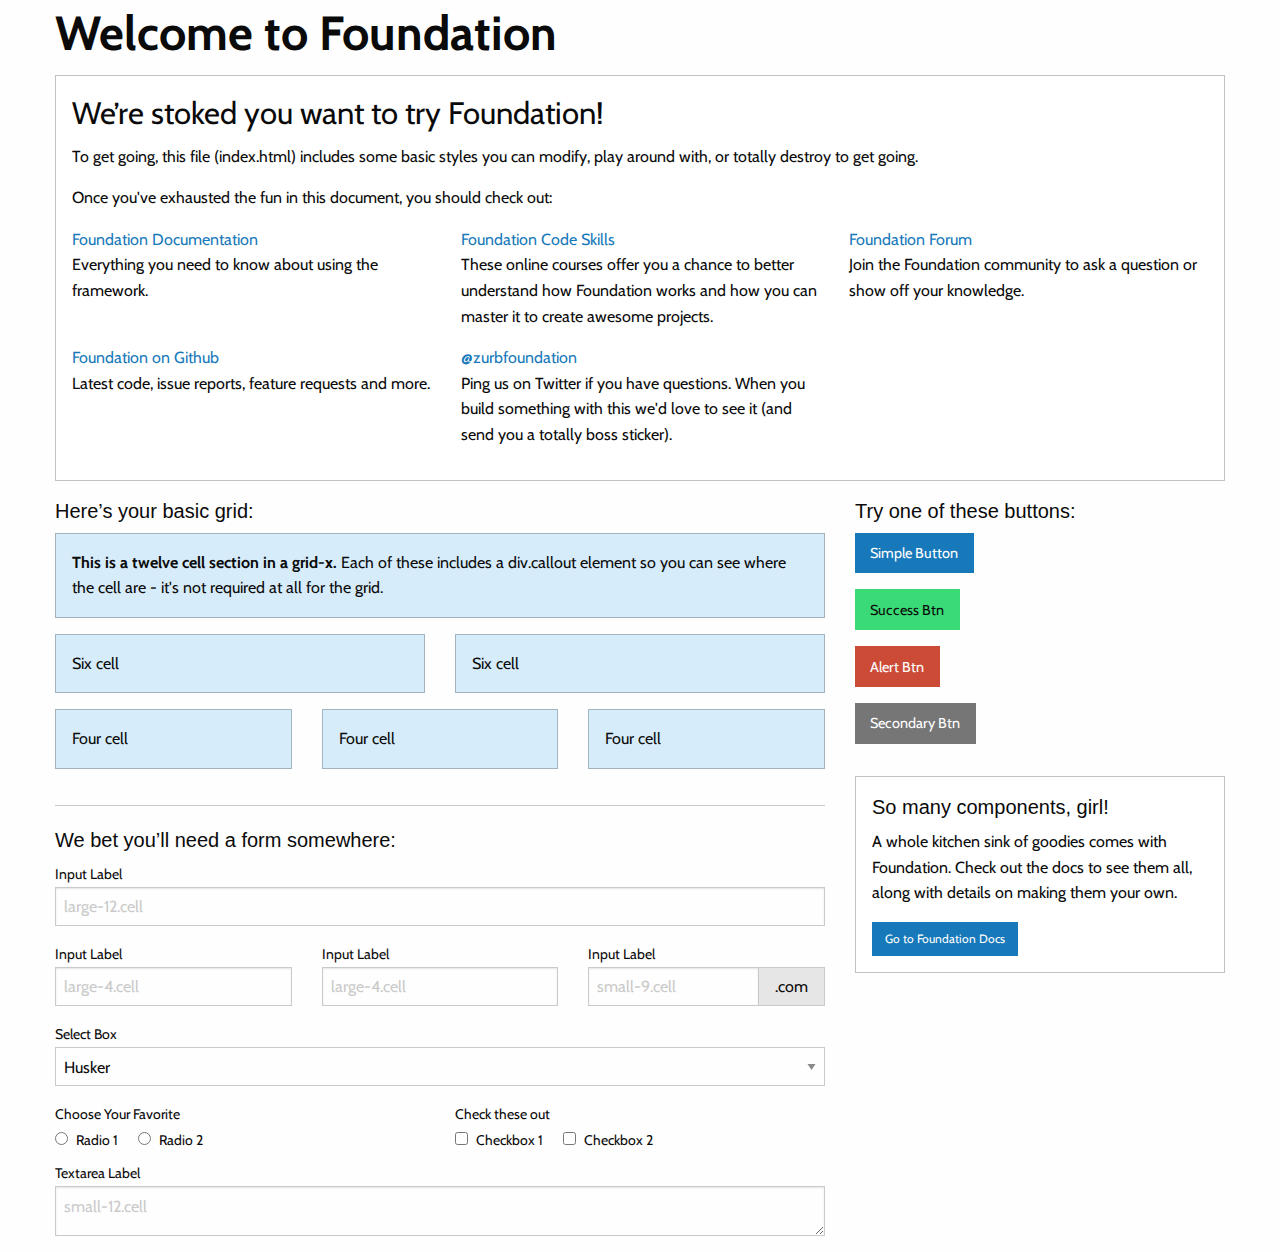
<file: dev/index.html>
<!doctype html>
<html class="no-js" lang="en" dir="ltr">
  <head>
    <meta charset="utf-8">
    <meta http-equiv="x-ua-compatible" content="ie=edge">
    <meta name="viewport" content="width=device-width, initial-scale=1.0">
    <title>Foundation for Sites</title>
    <link rel="stylesheet" href="css/foundation.css">
    <link rel="stylesheet" href="css/app.css">
  </head>
  <body>
    <div class="grid-container">
      <div class="grid-x grid-padding-x">
        <div class="large-12 cell">
          <h1>Welcome to Foundation</h1>
        </div>
      </div>

      <div class="grid-x grid-padding-x">
        <div class="large-12 cell">
          <div class="callout">
            <h3>We&rsquo;re stoked you want to try Foundation! </h3>
            <p>To get going, this file (index.html) includes some basic styles you can modify, play around with, or totally destroy to get going.</p>
            <p>Once you've exhausted the fun in this document, you should check out:</p>
            <div class="grid-x grid-padding-x">
              <div class="large-4 medium-4 cell">
                <p><a href="http://foundation.zurb.com/docs">Foundation Documentation</a><br />Everything you need to know about using the framework.</p>
              </div>
              <div class="large-4 medium-4 cell">
                <p><a href="http://zurb.com/university/code-skills">Foundation Code Skills</a><br />These online courses offer you a chance to better understand how Foundation works and how you can master it to create awesome projects.</p>
              </div>
              <div class="large-4 medium-4 cell">
                <p><a href="http://foundation.zurb.com/forum">Foundation Forum</a><br />Join the Foundation community to ask a question or show off your knowledge.</p>
              </div>
            </div>
            <div class="grid-x grid-padding-x">
              <div class="large-4 medium-4 medium-push-2 cell">
                <p><a href="http://github.com/zurb/foundation">Foundation on Github</a><br />Latest code, issue reports, feature requests and more.</p>
              </div>
              <div class="large-4 medium-4 medium-pull-2 cell">
                <p><a href="https://twitter.com/ZURBfoundation">@zurbfoundation</a><br />Ping us on Twitter if you have questions. When you build something with this we'd love to see it (and send you a totally boss sticker).</p>
              </div>
            </div>
          </div>
        </div>
      </div>

      <div class="grid-x grid-padding-x">
        <div class="large-8 medium-8 cell">
          <h5>Here&rsquo;s your basic grid:</h5>
          <!-- Grid Example -->

          <div class="grid-x grid-padding-x">
            <div class="large-12 cell">
              <div class="primary callout">
                <p><strong>This is a twelve cell section in a grid-x.</strong> Each of these includes a div.callout element so you can see where the cell are - it's not required at all for the grid.</p>
              </div>
            </div>
          </div>
          <div class="grid-x grid-padding-x">
            <div class="large-6 medium-6 cell">
              <div class="primary callout">
                <p>Six cell</p>
              </div>
            </div>
            <div class="large-6 medium-6 cell">
              <div class="primary callout">
                <p>Six cell</p>
              </div>
            </div>
          </div>
          <div class="grid-x grid-padding-x">
            <div class="large-4 medium-4 small-4 cell">
              <div class="primary callout">
                <p>Four cell</p>
              </div>
            </div>
            <div class="large-4 medium-4 small-4 cell">
              <div class="primary callout">
                <p>Four cell</p>
              </div>
            </div>
            <div class="large-4 medium-4 small-4 cell">
              <div class="primary callout">
                <p>Four cell</p>
              </div>
            </div>
          </div>

          <hr />

          <h5>We bet you&rsquo;ll need a form somewhere:</h5>
          <form>
            <div class="grid-x grid-padding-x">
              <div class="large-12 cell">
                <label>Input Label</label>
                <input type="text" placeholder="large-12.cell" />
              </div>
            </div>
            <div class="grid-x grid-padding-x">
              <div class="large-4 medium-4 cell">
                <label>Input Label</label>
                <input type="text" placeholder="large-4.cell" />
              </div>
              <div class="large-4 medium-4 cell">
                <label>Input Label</label>
                <input type="text" placeholder="large-4.cell" />
              </div>
              <div class="large-4 medium-4 cell">
                <div class="grid-x">
                  <label>Input Label</label>
                  <div class="input-group">
                    <input type="text" placeholder="small-9.cell" class="input-group-field" />
                    <span class="input-group-label">.com</span>
                  </div>
                </div>
              </div>
            </div>
            <div class="grid-x grid-padding-x">
              <div class="large-12 cell">
                <label>Select Box</label>
                <select>
                  <option value="husker">Husker</option>
                  <option value="starbuck">Starbuck</option>
                  <option value="hotdog">Hot Dog</option>
                  <option value="apollo">Apollo</option>
                </select>
              </div>
            </div>
            <div class="grid-x grid-padding-x">
              <div class="large-6 medium-6 cell">
                <label>Choose Your Favorite</label>
                <input type="radio" name="pokemon" value="Red" id="pokemonRed"><label for="pokemonRed">Radio 1</label>
                <input type="radio" name="pokemon" value="Blue" id="pokemonBlue"><label for="pokemonBlue">Radio 2</label>
              </div>
              <div class="large-6 medium-6 cell">
                <label>Check these out</label>
                <input id="checkbox1" type="checkbox"><label for="checkbox1">Checkbox 1</label>
                <input id="checkbox2" type="checkbox"><label for="checkbox2">Checkbox 2</label>
              </div>
            </div>
            <div class="grid-x grid-padding-x">
              <div class="large-12 cell">
                <label>Textarea Label</label>
                <textarea placeholder="small-12.cell"></textarea>
              </div>
            </div>
          </form>
        </div>

        <div class="large-4 medium-4 cell">
          <h5>Try one of these buttons:</h5>
          <p><a href="#" class="button">Simple Button</a><br/>
          <a href="#" class="success button">Success Btn</a><br/>
          <a href="#" class="alert button">Alert Btn</a><br/>
          <a href="#" class="secondary button">Secondary Btn</a></p>
          <div class="callout">
            <h5>So many components, girl!</h5>
            <p>A whole kitchen sink of goodies comes with Foundation. Check out the docs to see them all, along with details on making them your own.</p>
            <a href="http://foundation.zurb.com/sites/docs/" class="small button">Go to Foundation Docs</a>
          </div>
        </div>
      </div>
    </div>

    <script src="js/vendor/jquery.js"></script>
    <script src="js/vendor/what-input.js"></script>
    <script src="js/vendor/foundation.js"></script>
    <script src="js/app.js"></script>
  </body>
</html>
</file>
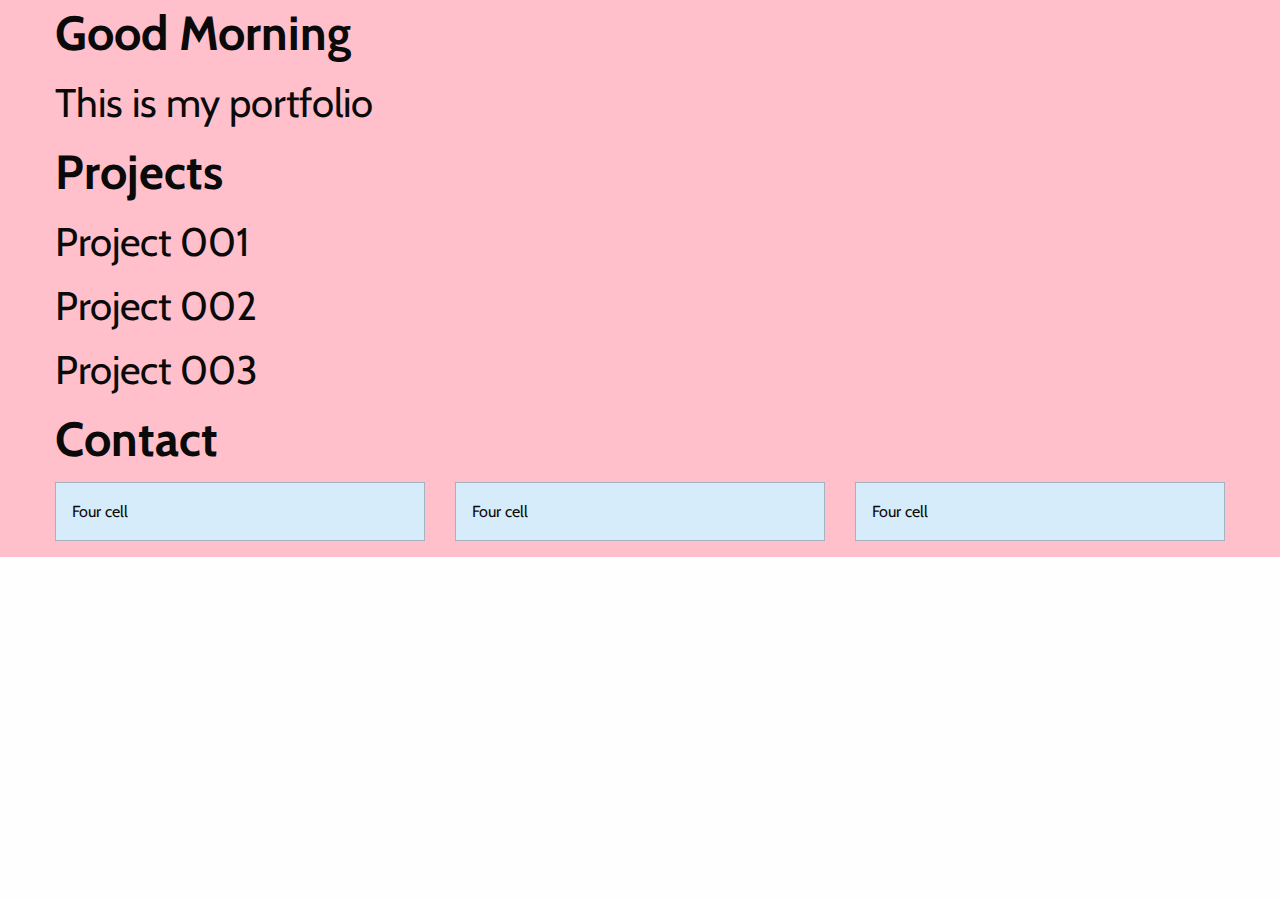
<file: dev/test.html>
<!doctype html>
<html class="no-js" lang="en" dir="ltr">
  <head>
    <meta charset="utf-8">
    <meta http-equiv="x-ua-compatible" content="ie=edge">
    <meta name="viewport" content="width=device-width, initial-scale=1.0">
    <title>Good Morning!</title>
    <link rel="stylesheet" href="css/foundation.css">
    <link rel="stylesheet" href="css/app.css">
  </head>

  <body>

    <!-- full width header -->
    <div class="grid-x grid-padding-x pink">
      <div class="grid-container large-12 cell">
          <h1>Good Morning</h1>
          <h2>This is my portfolio</h2>
      </div>
    </div>
    <!-- /full width header -->

    <!-- full width header -->
    <div class="grid-x grid-padding-x pink">
      <div class="grid-container large-12 cell">
          <h1>Projects</h1>
          <h2>Project 001</h2>
          <h2>Project 002</h2>
          <h2>Project 003</h2>
      </div>
    </div>
    <!-- /full width header -->

    <!-- full width header -->
    <div class="grid-x grid-padding-x pink">

      <div class="grid-container large-12 cell">
          <h1>Contact</h1>
      </div>

      <div class="grid-container large-12 cell">
        <div class="grid-x grid-padding-x">
          <div class="large-4 medium-12 small-12 cell">
            <div class="primary callout">
              <p>Four cell</p>
            </div>
          </div>
          <div class="large-4 medium-12 small-12 cell">
            <div class="primary callout">
              <p>Four cell</p>
            </div>
          </div>
          <div class="large-4 medium-12 small-12 cell">
            <div class="primary callout">
              <p>Four cell</p>
            </div>
          </div>
        </div>
      </div>

    </div>

    <!-- /full width header -->


    <script src="js/vendor/jquery.js"></script>
    <script src="js/vendor/what-input.js"></script>
    <script src="js/vendor/foundation.js"></script>
    <script src="js/app.js"></script>
  </body>
</html>
</file>
<file: dev/css/app.css>
@import url('https://fonts.googleapis.com/css?family=Cabin:500,700');

body, h1, h2, h3, p {
  font-family: 'Cabin', sans-serif;
}

h1, strong {
  font-family: 'Cabin', sans-serif;
  font-weight: 700;
}

.pink {
  background-color: pink;
}
.green {
  background-color: green;
}
</file>
